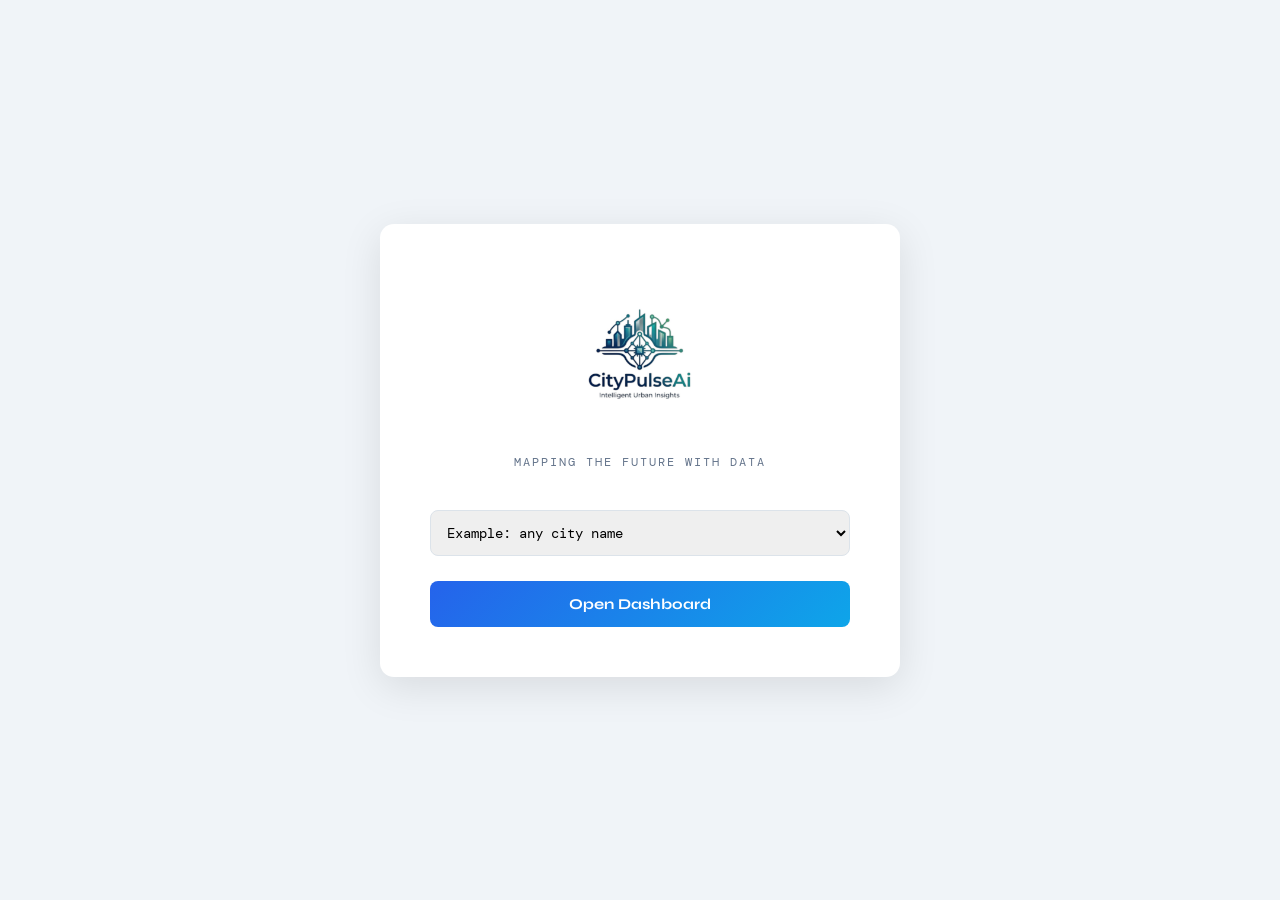
<file: index.html>
<!DOCTYPE html>
<html lang="en">
<head>

<meta charset="UTF-8">
<meta name="viewport" content="width=device-width, initial-scale=1.0">

<title>CityPulse AI — Select City</title>

<link href="https://fonts.googleapis.com/css2?family=Syne:wght@400;600;700;800&family=DM+Mono:wght@300;400;500&family=Nunito:wght@700;800;900&display=swap" rel="stylesheet">

<style>

body{
background:#f0f4f8;
font-family:'DM Mono',monospace;
display:flex;
align-items:center;
justify-content:center;
height:100vh;
margin:0;
}

.container{
background:white;
border-radius:14px;
padding:50px;
box-shadow:0 10px 40px rgba(0,0,0,0.1);
text-align:center;
width:420px;
}

.logo{
font-family:'Syne',sans-serif;
font-size:28px;
font-weight:800;
margin-bottom:6px;
}

.subtitle{
color:#64748b;
font-size:12px;
letter-spacing:2px;
text-transform:uppercase;
margin-bottom:40px;
}

select{
width:100%;
padding:12px;
border-radius:8px;
border:1px solid #dce3ea;
font-family:'DM Mono';
font-size:14px;
margin-bottom:25px;
}

button{
width:100%;
padding:14px;
border:none;
border-radius:8px;
font-family:'Syne';
font-weight:700;
font-size:15px;
background:linear-gradient(135deg,#2563eb,#0ea5e9);
color:white;
cursor:pointer;
}

button:hover{
opacity:0.9;
}

</style>

</head>
<style>
    .logo img{
width:160px;
height:auto;
margin-bottom:6px;
}
</style>

<body>


<div class="container">

<div class="logo">
<img src="logo.png" alt="CityPulse AI Logo">
</div>
<div class="subtitle">Mapping the future with data</div>

<select class="city-select" id="citySelect" onchange="onCityChange()">

<option value="" disabled selected>Example: any city name</option>

<option value="Pune">Pune</option>
<option value="Mumbai">Mumbai</option>
<option value="Delhi">Delhi</option>
<option value="Bengaluru">Bengaluru</option>
<option value="Chennai">Chennai</option>
<option value="Hyderabad">Hyderabad</option>
<option value="Kolkata">Kolkata</option>
<option value="Ahmedabad">Ahmedabad</option>
<option value="Nagpur">Nagpur</option>
<option value="Surat">Surat</option>

</select>

<button onclick="enterDashboard()">Open Dashboard</button>

</div>

<script>

function enterDashboard(){

const city=document.getElementById("citySelect").value

localStorage.setItem("selectedCity",city)

window.location.href="dashboard.html"

}
function onCityChange() {

const city = document.getElementById("citySelect").value

if(!city) return

loadData(city)

}

</script>

</body>
</html>
</file>
